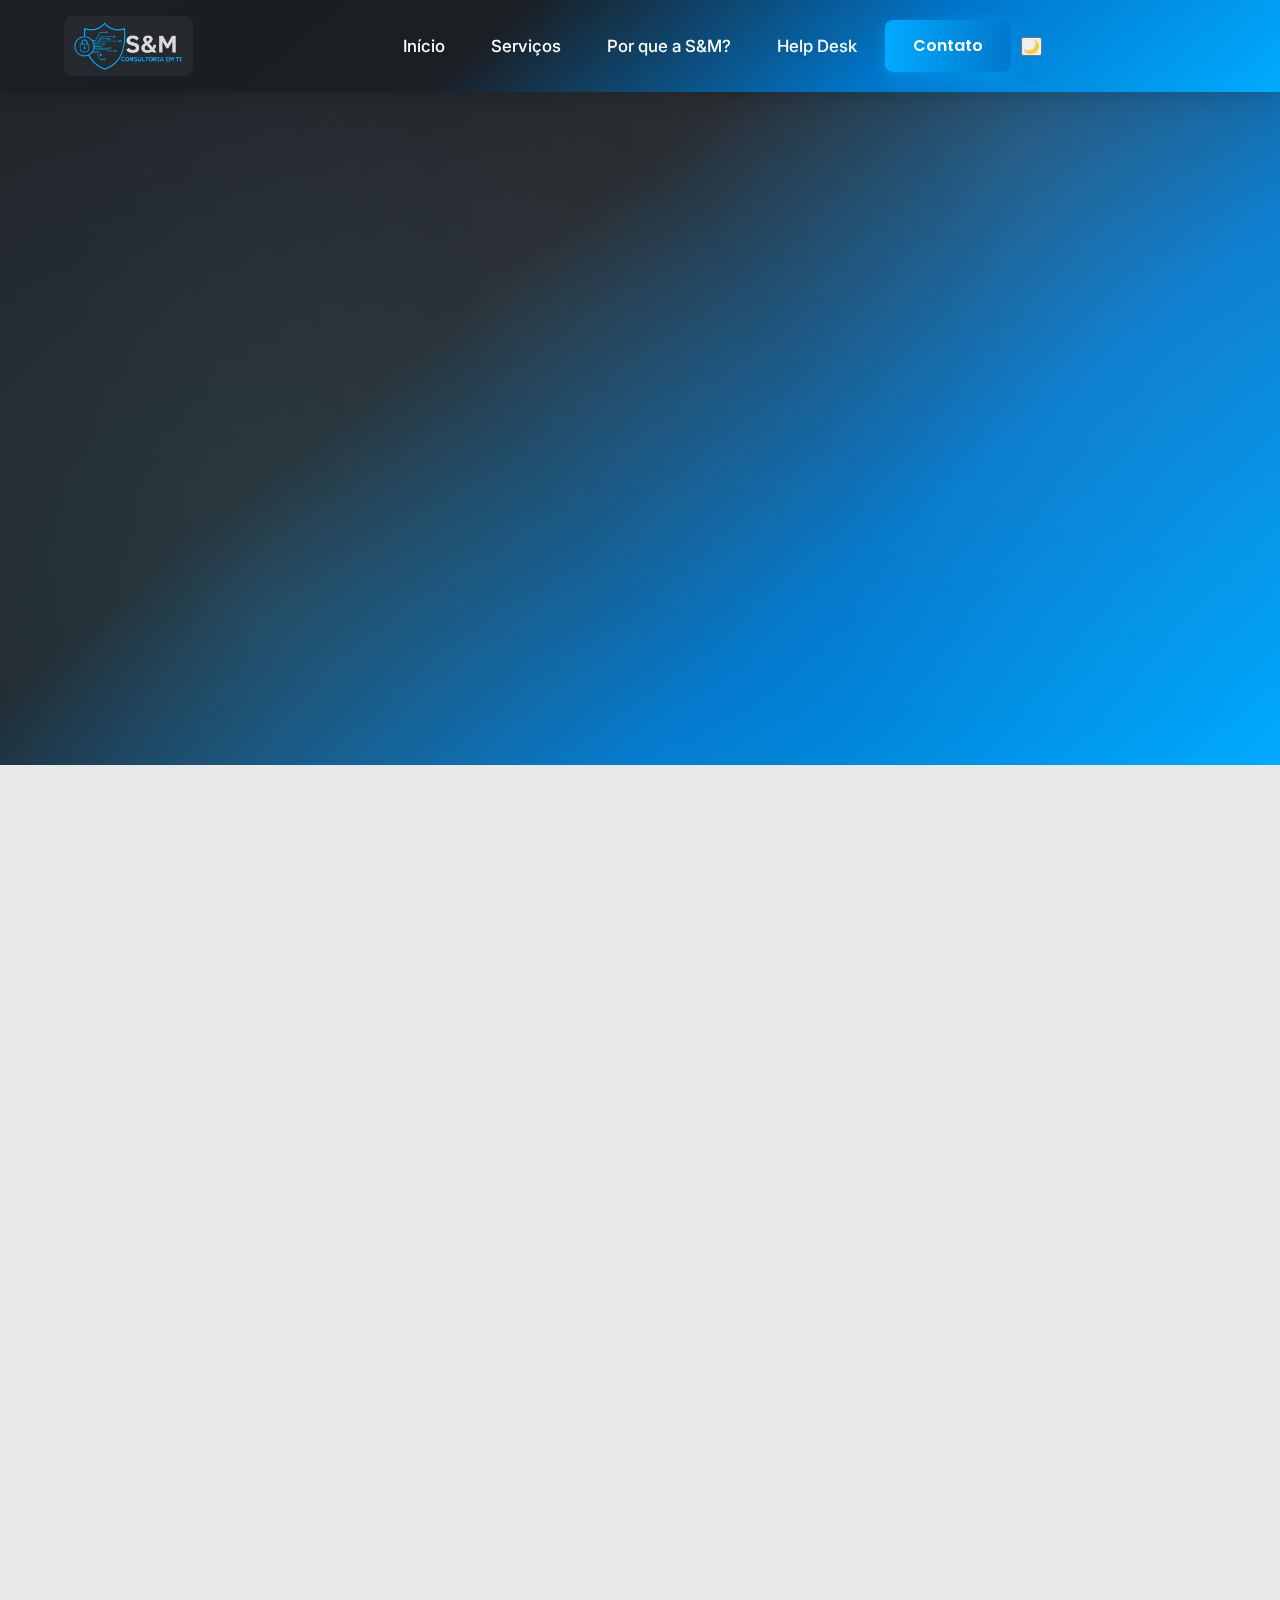
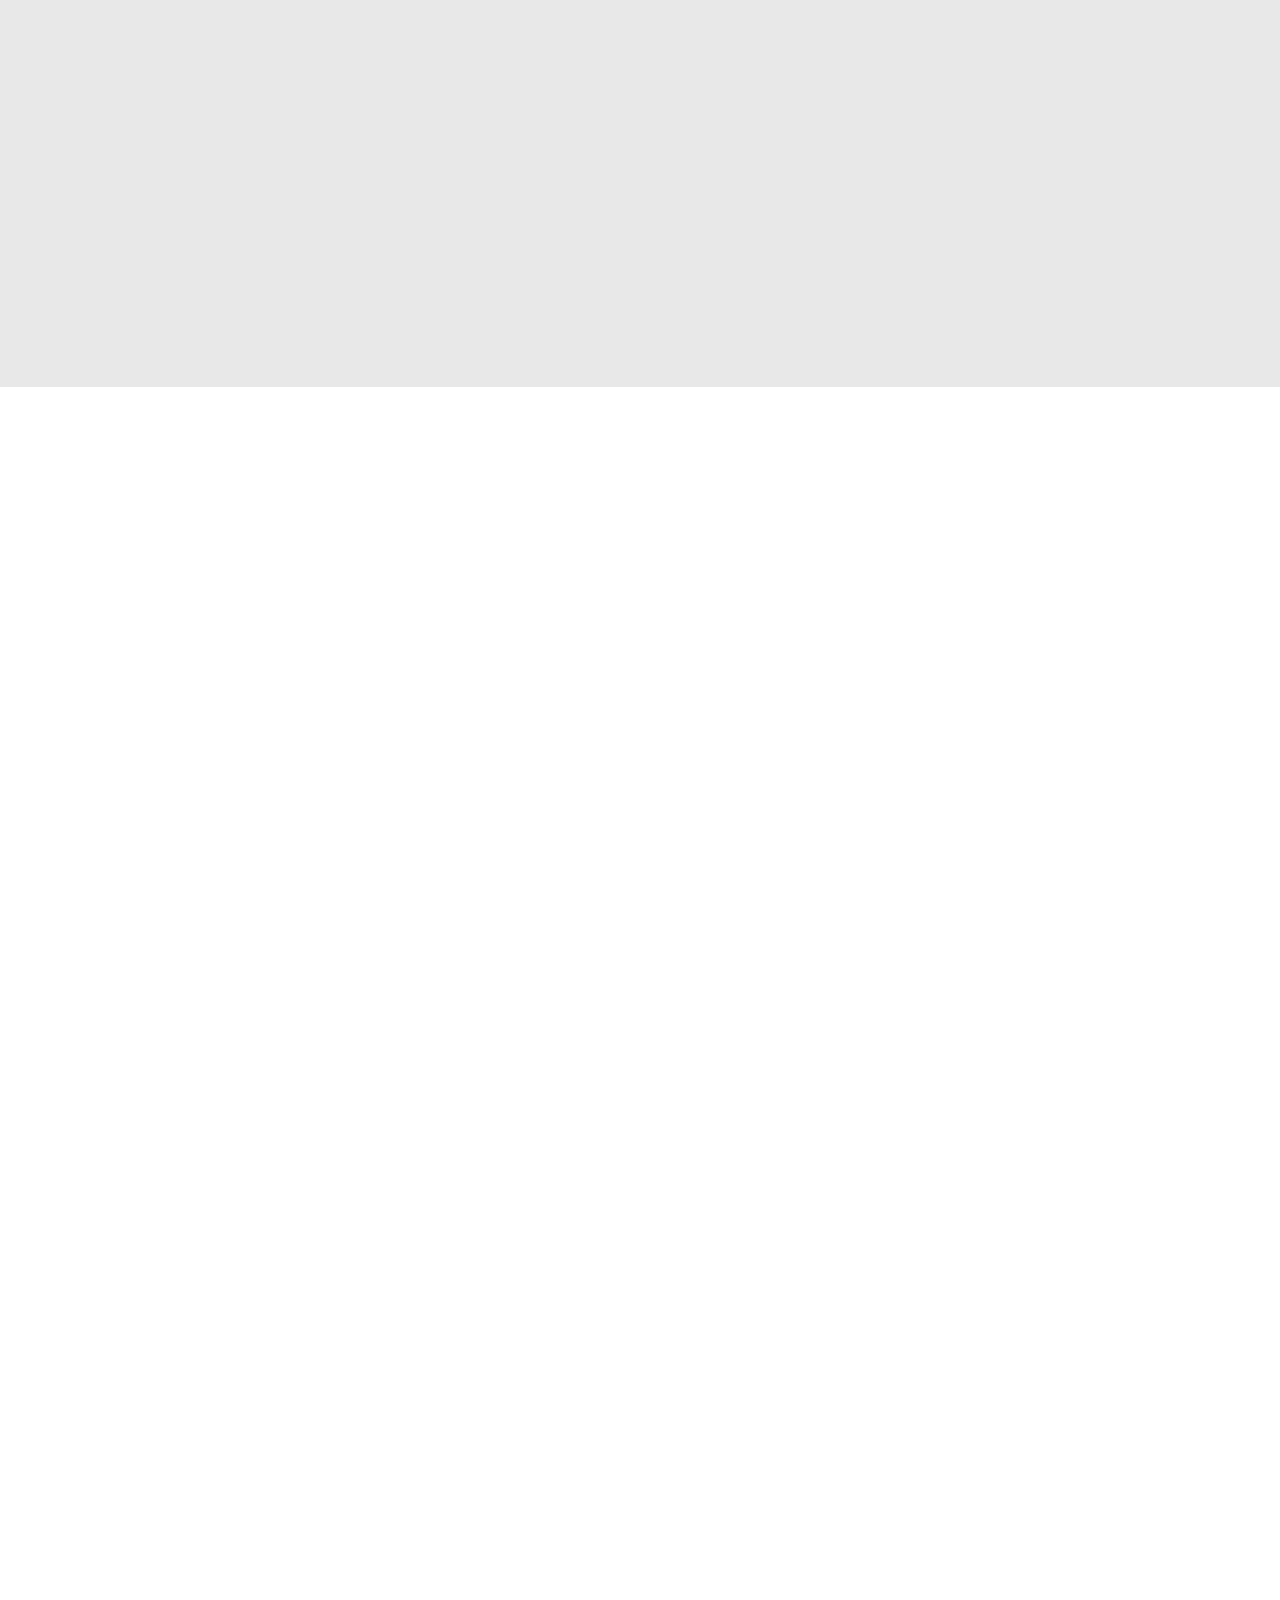
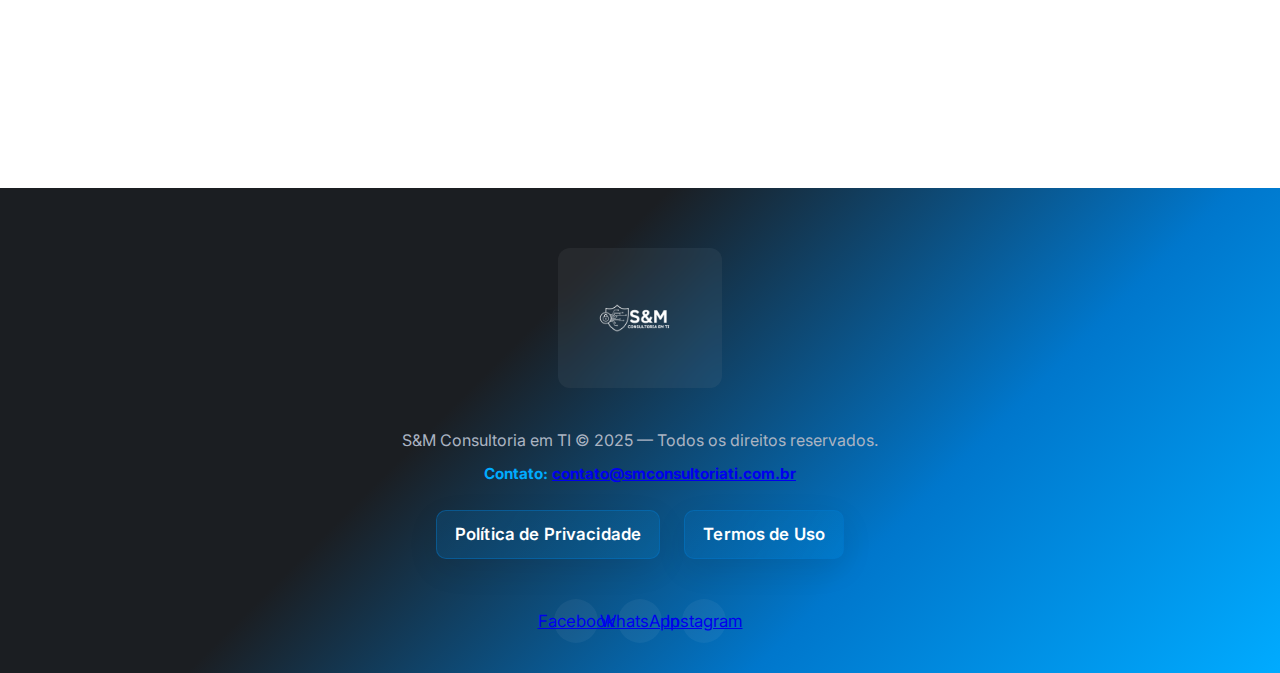
<file: index.html>
<!DOCTYPE html>
<html lang="pt-BR">
<head>
    <meta charset="UTF-8" />
    <meta name="viewport" content="width=device-width, initial-scale=1.0" />
    <title>S&M Consultoria em TI</title>

    <!-- SEO meta tags -->
    <meta name="description" content="S&M Consultoria em TI: infraestrutura, suporte técnico, segurança, redes, servidores, VPN, firewall e monitoramento corporativo." />
    <meta property="og:title" content="S&M Consultoria em TI" />
    <meta property="og:description" content="Soluções profissionais em tecnologia para empresas: redes, servidores, segurança, VPN e muito mais." />
    <meta property="og:type" content="website" />
    <meta property="og:image" content="img/logo.png" />
    <meta property="og:url" content="https://www.smconsultoriati.com.br" />

    <link rel="icon" type="image/png" href="img/favicon.png" />
    <!-- Styles -->
    <link rel="stylesheet" href="style.css" />

    <!-- Google Fonts -->
    <link href="https://fonts.googleapis.com/css2?family=Inter:wght@300;400;600;700&family=Poppins:wght@600;700&display=swap" rel="stylesheet">

    <!-- Scripts -->
    <script defer src="script.js"></script>
</head>

<body>

<!-- ================= HEADER ================= -->
<header class="header">
    <div class="container header-container">
        <a href="#home" class="logo">
            <img src="img/logo.png" alt="S&M Consultoria em TI" class="logo-img" />
        </a>
        <nav class="nav">
            <a href="#home">Início</a>
            <a href="#services">Serviços</a>
            <a href="#why">Por que a S&M?</a>
            <!-- Link direto para o Help Desk para clientes existentes -->
            <a href="https://smconsultoriati.tomticket.com?account=4485952P29092025082411" class="helpdesk-link" title="Acessar Help Desk">Help Desk</a>
            <a href="#contact" class="btn-primary nav-btn">Contato</a>
            <!-- Dark mode toggle -->
            <button id="theme-toggle" aria-label="Alternar tema" class="theme-toggle">🌙</button>
        </nav>
    </div>
</header>

<!-- ================= HERO ================= -->
<section id="home" class="hero">
    <div class="container hero-content" data-animate>
        <div class="hero-text">
            <h1>Transformamos Tecnologia em Resultado</h1>
            <p>Projetamos e mantemos sua infraestrutura de TI de ponta a ponta — redes, servidores e segurança — para que a tecnologia impulsione o crescimento do seu negócio.</p>
            <a href="#contact" class="btn-primary hero-btn">Solicitar Proposta</a>
        </div>
        <div class="hero-support">
            <h2>Já é nosso cliente?</h2>
            <p>Acesse nosso Help&nbsp;Desk para abrir e acompanhar seus chamados.</p>
            <!-- Link diretamente para o serviço de suporte TomTicket -->
            <a href="https://smconsultoriati.tomticket.com?account=4485952P29092025082411" class="btn-secondary hero-support-btn" title="Acessar Help&nbsp;Desk">Acessar Help&nbsp;Desk</a>
        </div>
    </div>
</section>

<!-- ================= SERVICES ================= -->
<section id="services" class="section">
    <div class="container">
        <h2 class="section-title" data-animate>Serviços</h2>
        <div class="grid-services">
            <div class="service-card" data-animate>
                <div class="icon">
                    <!-- Infrastructure SVG Icon -->
                    <svg viewBox="0 0 24 24" width="36" height="36" fill="none" stroke="currentColor" stroke-width="2" stroke-linecap="round" stroke-linejoin="round"><path d="M3 3h18v6H3z"/><path d="M3 15h18v6H3z"/><path d="M3 3v18"/><path d="M21 3v18"/><path d="M7.5 9v6"/><path d="M16.5 9v6"/></svg>
                </div>
                <h3>Infraestrutura</h3>
                <p>Projetamos e implantamos redes cabeadas e <strong>Wi‑Fi estruturado</strong>, com servidores físicos e virtuais, VPNs corporativas e zero trust. Criamos uma base sólida para a transformação digital da sua empresa.</p>
            </div>
            <div class="service-card" data-animate>
                <div class="icon">
                    <!-- Support SVG Icon -->
                    <svg viewBox="0 0 24 24" width="36" height="36" fill="none" stroke="currentColor" stroke-width="2" stroke-linecap="round" stroke-linejoin="round"><path d="M9 9v3c0 1.103.897 2 2 2h2c1.103 0 2-.897 2-2V9"/><path d="M4 4h16v16H4z"/><path d="M9 4v5"/><path d="M15 4v5"/></svg>
                </div>
                <h3>Suporte Técnico</h3>
                <p>Atendimento remoto e presencial com SLA, help desk integrado e automação de tarefas para resolver problemas rapidamente e garantir a continuidade do seu negócio.</p>
            </div>
            <div class="service-card" data-animate>
                <div class="icon">
                    <!-- Security SVG Icon -->
                    <svg viewBox="0 0 24 24" width="36" height="36" fill="none" stroke="currentColor" stroke-width="2" stroke-linecap="round" stroke-linejoin="round"><path d="M12 2l7 4v6c0 5-3.5 9.74-7 10-3.5-.26-7-5-7-10V6l7-4z"/><circle cx="12" cy="12" r="3"/></svg>
                </div>
                <h3>Segurança</h3>
                <p>Proteção 360° com políticas de segurança personalizadas: firewalls de última geração, antivírus corporativo, controle de acessos, autenticação multifator e consultoria em cibersegurança alinhada às melhores práticas do mercado.</p>
            </div>
            <div class="service-card" data-animate>
                <div class="icon">
                    <!-- Networks SVG Icon -->
                    <svg viewBox="0 0 24 24" width="36" height="36" fill="none" stroke="currentColor" stroke-width="2" stroke-linecap="round" stroke-linejoin="round"><circle cx="12" cy="12" r="3"/><path d="M12 2v2"/><path d="M12 20v2"/><path d="M4.93 4.93l1.41 1.41"/><path d="M17.66 17.66l1.41 1.41"/><path d="M2 12h2"/><path d="M20 12h2"/><path d="M4.93 19.07l1.41-1.41"/><path d="M17.66 6.34l1.41-1.41"/></svg>
                </div>
                <h3>Redes e Conectividade</h3>
                <p>Desenvolvemos e cuidamos de redes corporativas de alta performance — cabeadas e <strong>Wi‑Fi estruturado</strong> — com segmentação de VLANs, balanceamento de links, redundância e tuning para suportar aplicações críticas sem interrupções.</p>
            </div>
            <div class="service-card" data-animate>
                <div class="icon">
                    <!-- VPN/Firewall SVG Icon -->
                    <svg viewBox="0 0 24 24" width="36" height="36" fill="none" stroke="currentColor" stroke-width="2" stroke-linecap="round" stroke-linejoin="round"><rect x="3" y="11" width="7" height="7"/><rect x="14" y="3" width="7" height="7"/><path d="M3 11l4.5-4.5M3 18l4.5-4.5M14 3l4.5 4.5M14 10l4.5 4.5"/></svg>
                </div>
                <h3>VPN & Firewall</h3>
                <p>Túneis criptografados site‑to‑site, políticas de segurança avançadas e filtragem de conteúdo com <strong>Firewalls NGFW</strong> (Next Generation Firewall) e soluções tradicionais como UCG. Conte com nossa experiência para dimensionar e gerenciar dispositivos UTM, roteadores de borda e firewalls de próxima geração.</p>
            </div>
            <div class="service-card" data-animate>
                <div class="icon">
                    <!-- Monitoring SVG Icon -->
                    <svg viewBox="0 0 24 24" width="36" height="36" fill="none" stroke="currentColor" stroke-width="2" stroke-linecap="round" stroke-linejoin="round"><path d="M4 19h16v2H4z"/><rect x="7" y="9" width="3" height="10"/><rect x="12" y="5" width="3" height="14"/><rect x="17" y="12" width="3" height="7"/></svg>
                </div>
                <h3>Monitoramento</h3>
                <p>Ferramentas de monitoramento 24/7, alertas antecipados, automação de manutenção e relatórios gerenciais.</p>
            </div>
        </div>
    </div>
</section>

<!-- ================= WHY CHOOSE S&M ================= -->
<section id="why" class="section light">
    <div class="container">
        <h2 class="section-title" data-animate>Por que escolher a S&M?</h2>
        <div class="grid-why">
            <div class="why-item" data-animate>
                <div class="why-icon">✔</div>
                <p>Consultoria especializada e atendimento próximo</p>
            </div>
            <div class="why-item" data-animate>
                <div class="why-icon">✔</div>
                <p>Agilidade e eficiência na solução de problemas</p>
            </div>
            <div class="why-item" data-animate>
                <div class="why-icon">✔</div>
                <p>Dominamos redes corporativas, <strong>Wi‑Fi estruturado</strong>, NGFW e UTM</p>
            </div>
            <div class="why-item" data-animate>
                <div class="why-icon">✔</div>
                <p>Projetos sob medida para seu setor e porte</p>
            </div>
            <div class="why-item" data-animate>
                <div class="why-icon">✔</div>
                <p>Transparência total e comunicação clara</p>
            </div>
            <div class="why-item" data-animate>
                <div class="why-icon">✔</div>
                <p>Tecnologia que gera resultados e valor para o negócio</p>
            </div>
        </div>
    </div>
</section>


    <!-- ================= CLIENTS (removido) ================= -->


<!-- ================= CONTACT ================= -->
<section id="contact" class="section light">
    <div class="container">
        <h2 class="section-title" data-animate>Entre em Contato</h2>
        <!-- Formulário de contato para interessados -->
        <div class="contact-box" data-animate>
            <p>Interessado em nossos serviços? Envie sua mensagem diretamente para nosso time comercial:</p>
            <iframe src="https://smconsultoriati.tomticket.com/formulario?id=EP70093&account=4485952P29092025091139" style="width: 100%; height: 500px; border-width: 0px; overflow: auto;"></iframe>
            <a href="https://wa.me/+556236028559?text=Ol%C3%A1%2C" class="btn-whatsapp" title="Conversar via WhatsApp">Falar no WhatsApp</a>
        </div>
        <!-- Área para clientes existentes está no herói -->
    </div>
</section>

<!-- ================= FOOTER ================= -->
    <footer class="footer">
        <div class="container footer-container">
            <div class="footer-logo-container">
                <img src="img/logo-alt.png" class="footer-logo" alt="S&M Logo" />
            </div>
            <div class="footer-info">
                <p>S&M Consultoria em TI © 2025 — Todos os direitos reservados.</p>
                <!-- E-mail institucional -->
                <p class="footer-email">Contato: <a href="mailto:contato@smconsultoriati.com.br">contato@smconsultoriati.com.br</a></p>
            </div>
            <div class="footer-links">
                <a href="privacidade.html">Política de Privacidade</a>
                <a href="termos.html">Termos de Uso</a>
            </div>
            <div class="footer-social-links">
                <a href="https://www.facebook.com/smconsultoriati" title="Facebook" target="_blank" rel="noopener">Facebook</a>
                <a href="https://wa.me/+556236028559?text=Ol%C3%A1%2C" title="WhatsApp" target="_blank" rel="noopener">WhatsApp</a>
                <a href="https://www.instagram.com/smconsultoriati" title="Instagram" target="_blank" rel="noopener">Instagram</a>
            </div>
        </div>
    </footer>
</body>
</html>
</file>
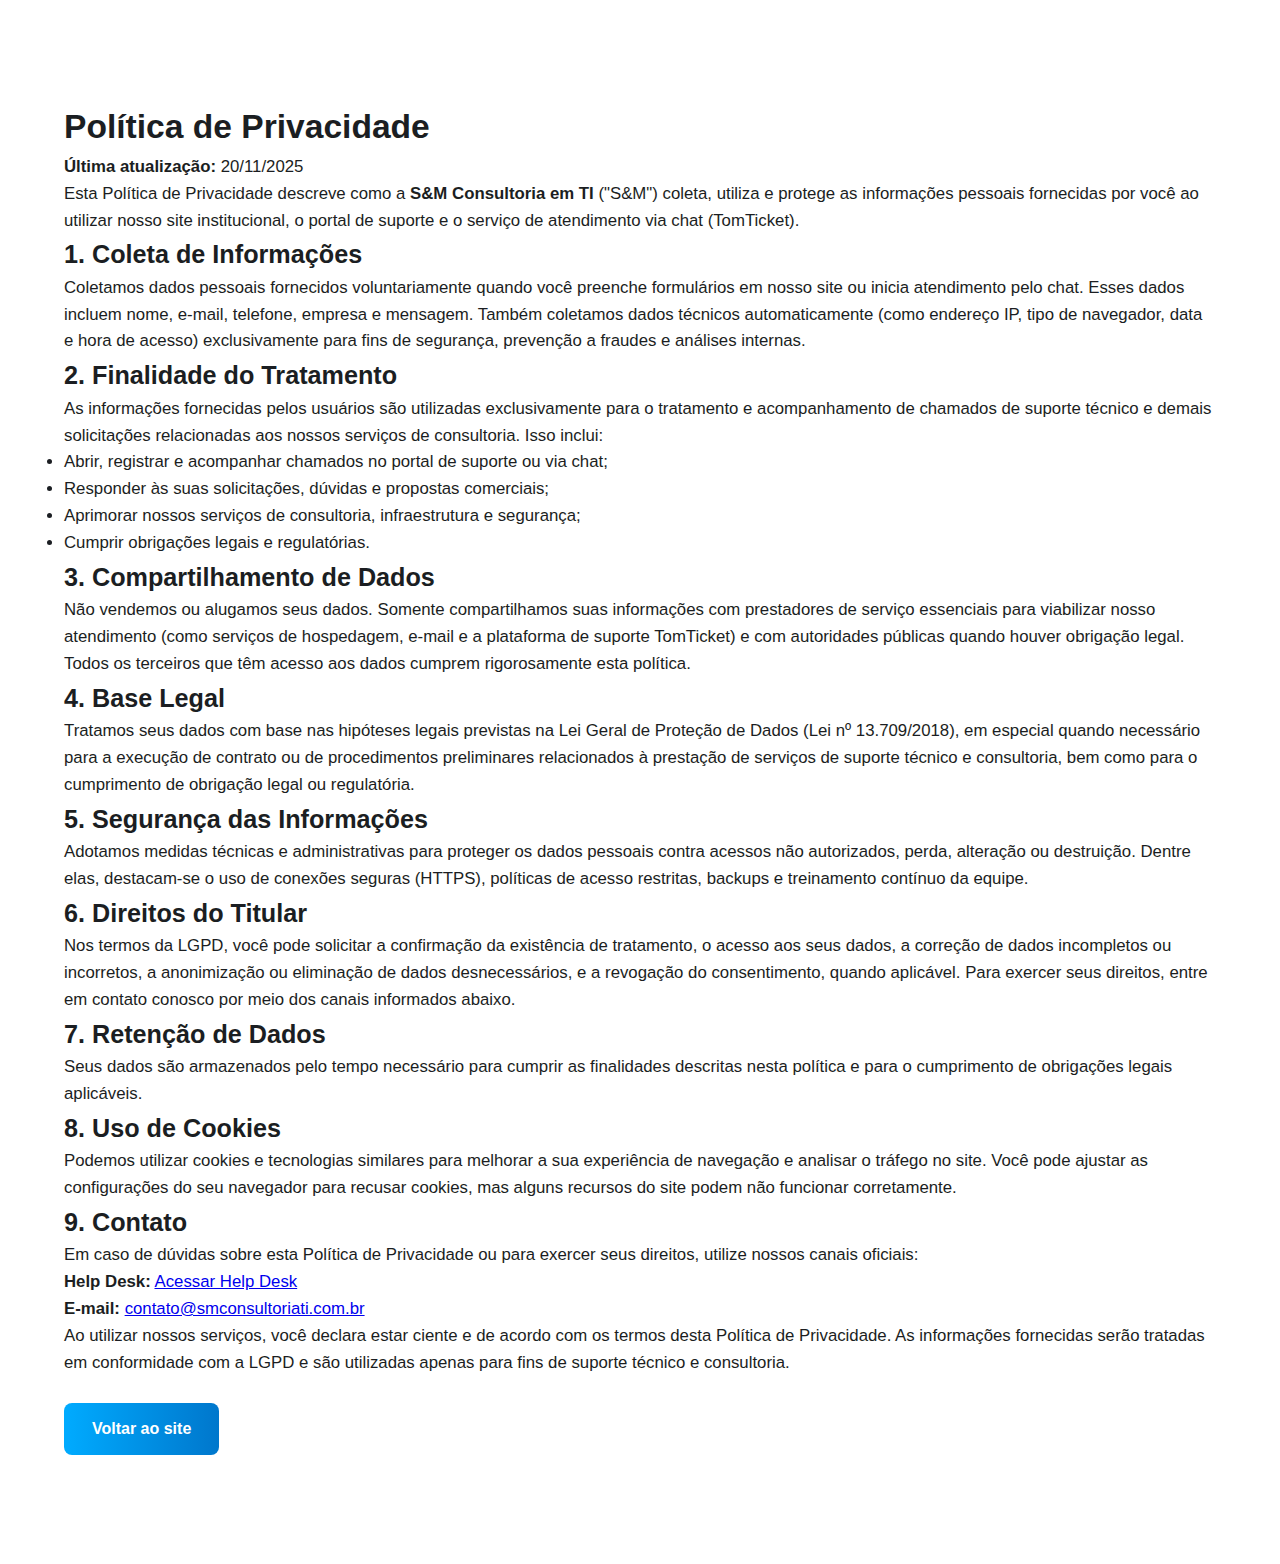
<file: privacidade.html>
<!DOCTYPE html>
<html lang="pt-BR">
<head>
    <meta charset="UTF-8">
    <meta name="viewport" content="width=device-width, initial-scale=1.0">
    <title>Política de Privacidade - S&amp;M Consultoria em TI</title>
    <link rel="stylesheet" href="style.css">
</head>
<body>
<section class="section light">
    <div class="container">
        <h1>Política de Privacidade</h1>
        <p><strong>Última atualização:</strong> 20/11/2025</p>
        <p>Esta Política de Privacidade descreve como a <strong>S&amp;M Consultoria em TI</strong> ("S&amp;M") coleta, utiliza e protege as informações pessoais fornecidas por você ao utilizar nosso site institucional, o portal de suporte e o serviço de atendimento via chat (TomTicket).</p>

        <h2>1.&nbsp;Coleta de Informações</h2>
        <p>Coletamos dados pessoais fornecidos voluntariamente quando você preenche formulários em nosso site ou inicia atendimento pelo chat. Esses dados incluem nome, e‑mail, telefone, empresa e mensagem. Também coletamos dados técnicos automaticamente (como endereço IP, tipo de navegador, data e hora de acesso) exclusivamente para fins de segurança, prevenção a fraudes e análises internas.</p>

        <h2>2.&nbsp;Finalidade do Tratamento</h2>
        <p>As informações fornecidas pelos usuários são utilizadas exclusivamente para o tratamento e acompanhamento de chamados de suporte técnico e demais solicitações relacionadas aos nossos serviços de consultoria. Isso inclui:</p>
        <ul>
            <li>Abrir, registrar e acompanhar chamados no portal de suporte ou via chat;</li>
            <li>Responder às suas solicitações, dúvidas e propostas comerciais;</li>
            <li>Aprimorar nossos serviços de consultoria, infraestrutura e segurança;</li>
            <li>Cumprir obrigações legais e regulatórias.</li>
        </ul>

        <h2>3.&nbsp;Compartilhamento de Dados</h2>
        <p>Não vendemos ou alugamos seus dados. Somente compartilhamos suas informações com prestadores de serviço essenciais para viabilizar nosso atendimento (como serviços de hospedagem, e‑mail e a plataforma de suporte TomTicket) e com autoridades públicas quando houver obrigação legal. Todos os terceiros que têm acesso aos dados cumprem rigorosamente esta política.</p>

        <h2>4.&nbsp;Base Legal</h2>
        <p>Tratamos seus dados com base nas hipóteses legais previstas na Lei Geral de Proteção de Dados (Lei nº 13.709/2018), em especial quando necessário para a execução de contrato ou de procedimentos preliminares relacionados à prestação de serviços de suporte técnico e consultoria, bem como para o cumprimento de obrigação legal ou regulatória.</p>

        <h2>5.&nbsp;Segurança das Informações</h2>
        <p>Adotamos medidas técnicas e administrativas para proteger os dados pessoais contra acessos não autorizados, perda, alteração ou destruição. Dentre elas, destacam‑se o uso de conexões seguras (HTTPS), políticas de acesso restritas, backups e treinamento contínuo da equipe.</p>

        <h2>6.&nbsp;Direitos do Titular</h2>
        <p>Nos termos da LGPD, você pode solicitar a confirmação da existência de tratamento, o acesso aos seus dados, a correção de dados incompletos ou incorretos, a anonimização ou eliminação de dados desnecessários, e a revogação do consentimento, quando aplicável. Para exercer seus direitos, entre em contato conosco por meio dos canais informados abaixo.</p>

        <h2>7.&nbsp;Retenção de Dados</h2>
        <p>Seus dados são armazenados pelo tempo necessário para cumprir as finalidades descritas nesta política e para o cumprimento de obrigações legais aplicáveis.</p>

        <h2>8.&nbsp;Uso de Cookies</h2>
        <p>Podemos utilizar cookies e tecnologias similares para melhorar a sua experiência de navegação e analisar o tráfego no site. Você pode ajustar as configurações do seu navegador para recusar cookies, mas alguns recursos do site podem não funcionar corretamente.</p>

        <h2>9.&nbsp;Contato</h2>
        <p>Em caso de dúvidas sobre esta Política de Privacidade ou para exercer seus direitos, utilize nossos canais oficiais:</p>
        <p><strong>Help&nbsp;Desk:</strong> <a href="https://smconsultoriati.tomticket.com?account=4485952P29092025082411">Acessar Help&nbsp;Desk</a></p>
        <p><strong>E‑mail:</strong> <a href="mailto:contato@smconsultoriati.com.br">contato@smconsultoriati.com.br</a></p>
        <p>Ao utilizar nossos serviços, você declara estar ciente e de acordo com os termos desta Política de Privacidade. As informações fornecidas serão tratadas em conformidade com a LGPD e são utilizadas apenas para fins de suporte técnico e consultoria.</p>

        <br />
        <a href="index.html" class="btn-primary">Voltar ao site</a>
    </div>
</section>
</body>
</html>
</file>
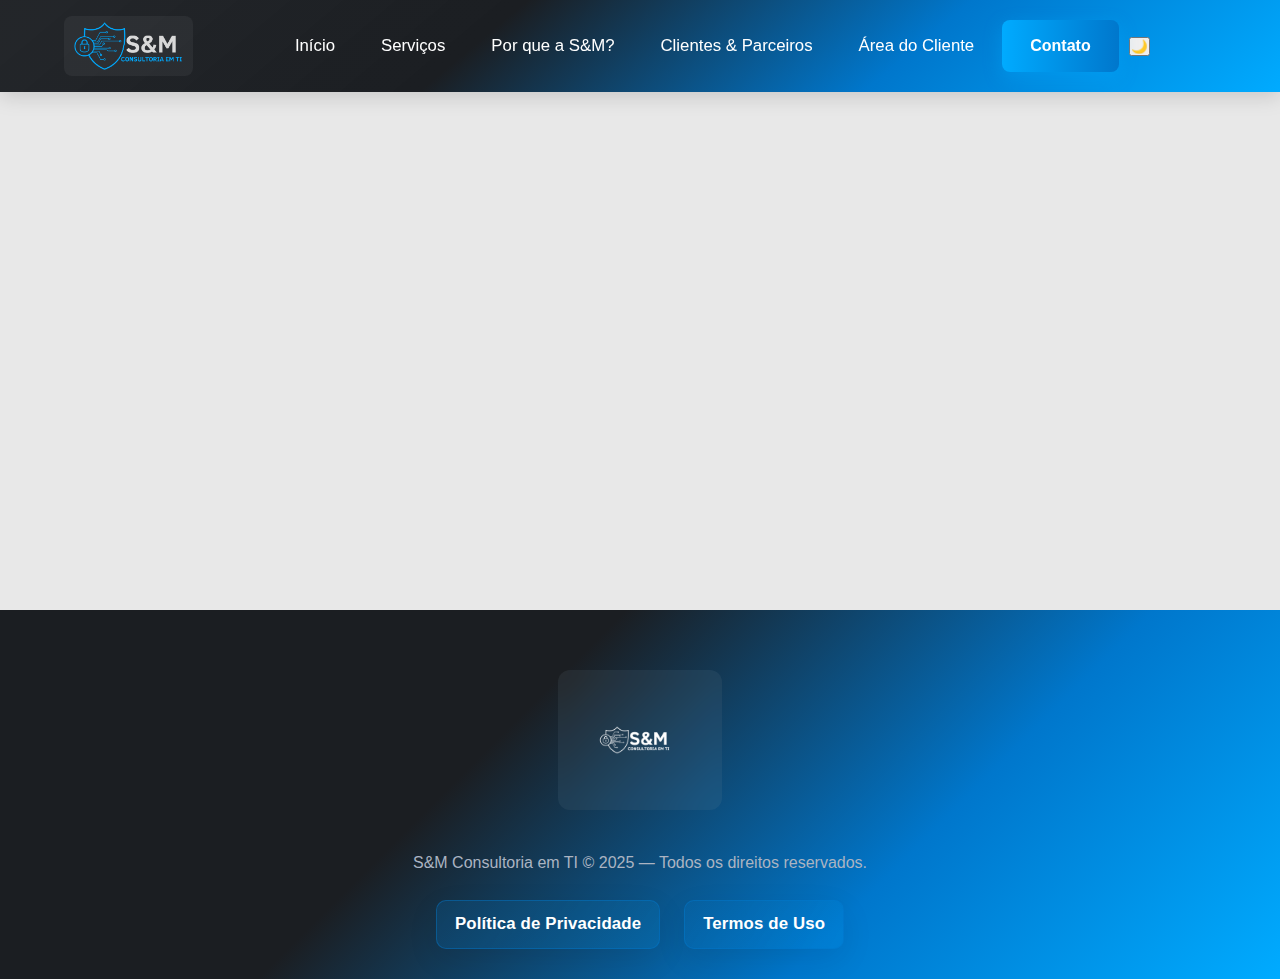
<file: suporte.html>
<!DOCTYPE html>
<html lang="pt-BR">
<head>
    <meta charset="UTF-8" />
    <meta name="viewport" content="width=device-width, initial-scale=1.0" />
    <title>Área do Cliente – S&M Consultoria em TI</title>
    <link rel="icon" type="image/png" href="img/favicon.png" />
    <link rel="stylesheet" href="style.css" />
</head>
<body>
    <!-- HEADER -->
    <header class="header">
        <div class="container header-container">
            <a href="index.html" class="logo">
                <img src="img/logo.png" alt="S&M Consultoria em TI" class="logo-img" />
            </a>
            <nav class="nav">
                <a href="index.html#home">Início</a>
                <a href="index.html#services">Serviços</a>
                <a href="index.html#why">Por que a S&M?</a>
                <a href="index.html#clients">Clientes &amp; Parceiros</a>
                <a href="suporte.html" class="active">Área do Cliente</a>
                <a href="index.html#contact" class="btn-primary nav-btn">Contato</a>
                <button id="theme-toggle" aria-label="Alternar tema" class="theme-toggle">🌙</button>
            </nav>
        </div>
    </header>

    <!-- MAIN CONTENT -->
    <main class="section" style="padding-top: 120px;">
        <div class="container">
            <h1 class="section-title" data-animate>Área do Cliente</h1>
            <p data-animate>Se você já é nosso cliente, utilize os canais abaixo para abrir e acompanhar seus chamados de suporte. Nossa equipe está à disposição para garantir a segurança, a performance e a continuidade do seu negócio.</p>
            <div class="contact-box" data-animate>
                <p><strong>Portal de Suporte:</strong> <a href="https://suporte.smconsultoriati.com.br" target="_blank">suporte.smconsultoriati.com.br</a></p>
                <p><strong>Aplicativo:</strong> Meu Suporte — empresa <em>smconsultoriati</em></p>
                <p><strong>Telefone / WhatsApp:</strong> (62) 3602‑8559</p>
                <p><strong>Chat direto:</strong> <a href="https://suporte.smconsultoriati.com.br/chat/geral?id=EP70093" target="_blank">clique aqui para iniciar atendimento</a></p>
                <p><strong>E‑mail:</strong> <a href="mailto:suporte@smconsultoriati.com.br">suporte@smconsultoriati.com.br</a></p>
                <p><strong>Horário de atendimento:</strong> 08h–12h | 13h30–18h</p>
            </div>
            <p style="margin-top: 30px;" data-animate>Todos os dados fornecidos em nossos canais de suporte são utilizados exclusivamente para o tratamento e o acompanhamento de chamados técnicos, em conformidade com a Lei Geral de Proteção de Dados (LGPD). Para mais detalhes, consulte nossa <a href="privacidade.html">Política de Privacidade</a> e nossos <a href="termos.html">Termos de Uso</a>.</p>
        </div>
    </main>

    <!-- FOOTER -->
    <footer class="footer">
        <div class="container footer-container">
            <div class="footer-logo-container">
                <img src="img/logo-alt.png" class="footer-logo" alt="S&M Logo" />
            </div>
            <div class="footer-info">
                <p>S&M Consultoria em TI © 2025 — Todos os direitos reservados.</p>
            </div>
            <div class="footer-links">
                <a href="privacidade.html">Política de Privacidade</a>
                <a href="termos.html">Termos de Uso</a>
            </div>
        </div>
    </footer>

    <!-- Script TomTicket para esta página -->
    <script src="https://smconsultoriati.tomticket.com/chat/balaogeral/EP70093"></script>
    <script src="script.js" defer></script>
</body>
</html>
</file>
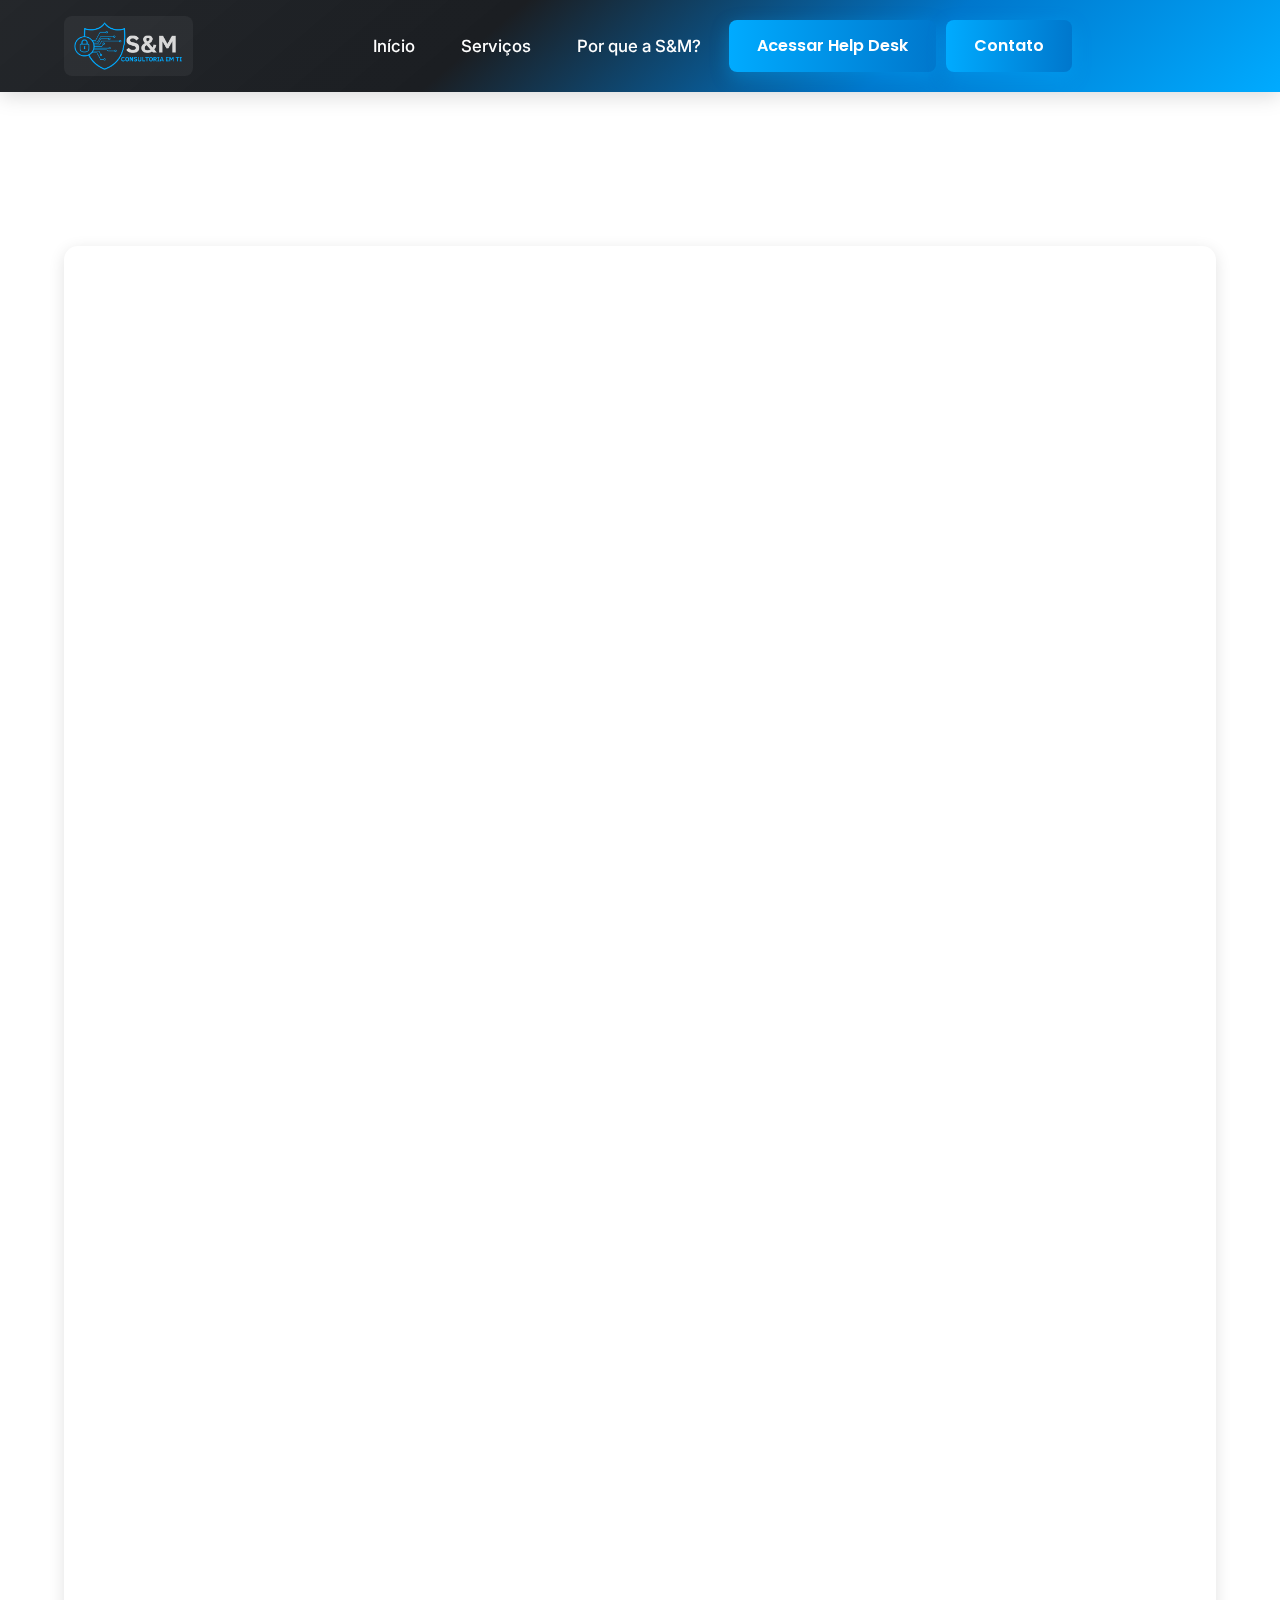
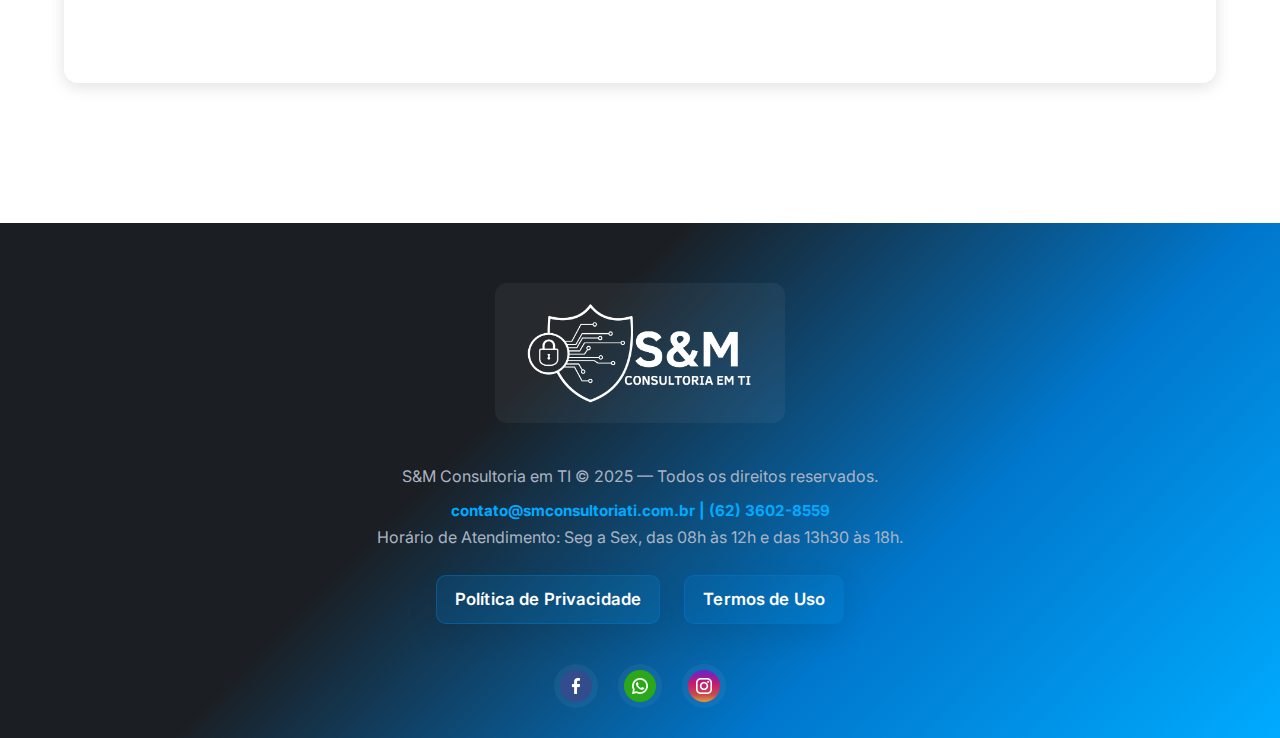
<file: termos.html>
<!DOCTYPE html>
<html lang="pt-BR">
<head>
    <meta charset="UTF-8" />
    <meta name="viewport" content="width=device-width, initial-scale=1.0" />
    <title>Termos de Uso - S&amp;M Consultoria em TI</title>
    <!-- Folha de estilos principal -->
    <link rel="stylesheet" href="style.css" />
    <!-- Ícone do site -->
    <link rel="icon" type="image/png" href="img/favicon.png" />
    <!-- Google Fonts -->
    <link href="https://fonts.googleapis.com/css2?family=Inter:wght@300;400;600;700&family=Poppins:wght@600;700&display=swap" rel="stylesheet">
    <!-- Script de animações -->
    <script defer src="script.js"></script>
</head>
<body class="legal-page">
    <!-- Cabeçalho replicado do site principal -->
    <header class="header">
        <div class="container header-container">
            <a href="#home" class="logo">
                <img src="img/logo.png" alt="S&amp;M Consultoria em TI" class="logo-img" />
            </a>
            <nav class="nav">
                <a href="#home">Início</a>
                <a href="#services">Serviços</a>
                <a href="#why">Por que a S&amp;M?</a>
                <a href="https://suporte.smconsultoriati.com.br/" class="btn-primary nav-btn" title="Acessar Help Desk">Acessar Help Desk</a>
                <a href="#contact" class="btn-primary nav-btn">Contato</a>
            </nav>
        </div>
    </header>
    
    <!-- Conteúdo principal -->
    <section class="section light">
        <div class="container">
            <div data-animate>
                <h1>Termos de Uso</h1>
                <p><strong>Última atualização:</strong> 20/11/2025</p>
                <p>Os presentes Termos de Uso disciplinam a utilização do site <strong>smconsultoriati.com.br</strong> e do nosso serviço de suporte. Ao acessar ou utilizar nosso site e serviços, você concorda com estes termos e se responsabiliza pelo uso correto das informações e recursos disponibilizados.</p>

                <h2>1.&nbsp;Objetivo</h2>
                <p>O site da S&amp;M Consultoria em TI tem por finalidade apresentar informações institucionais, descrever nossos serviços e oferecer canais de contato e suporte para empresas que necessitam de consultoria em tecnologia da informação.</p>

                <h2>2.&nbsp;Uso Permitido</h2>
                <p>O conteúdo deste site, incluindo textos, imagens, logos e materiais técnicos, é destinado exclusivamente a fins informativos e institucionais. É proibida a reprodução, distribuição ou modificação sem autorização prévia e escrita da S&amp;M. O uso do nosso serviço de suporte se restringe à abertura e ao acompanhamento de chamados técnicos e dúvidas relacionadas aos nossos serviços.</p>

                <h2>3.&nbsp;Responsabilidades</h2>
                <p>A S&amp;M emprega seus melhores esforços para garantir que as informações do site sejam precisas e atualizadas, mas não garante a ausência de erros ou interrupções. Não nos responsabilizamos por danos ou prejuízos decorrentes do uso indevido das informações aqui contidas ou por indisponibilidades temporárias do site ou do portal de suporte.</p>

                <h2>4.&nbsp;Links Externos</h2>
                <p>Este site pode conter links para sites de terceiros, inclusive para o portal de suporte TomTicket. Não nos responsabilizamos pelo conteúdo, políticas de privacidade ou práticas desses sites. Recomendamos a leitura atenta das políticas de cada serviço ao acessá‑los.</p>

                <h2>5.&nbsp;Propriedade Intelectual</h2>
                <p>Todos os elementos deste site (marcas, logotipos, textos, design, layout) pertencem à S&amp;M Consultoria em TI ou são utilizados sob licença e estão protegidos pela legislação de direitos autorais e de propriedade intelectual.</p>

                <h2>6.&nbsp;Privacidade e Proteção de Dados</h2>
                <p>O uso deste site implica a leitura e a concordância com nossa Política de Privacidade, disponível no link correspondente. Tratamos seus dados pessoais de acordo com a LGPD e utilizamos a plataforma TomTicket para a gestão e o acompanhamento de chamados de suporte técnico. Os dados fornecidos são utilizados exclusivamente para fins de atendimento e consultoria.</p>

                <h2>7.&nbsp;Alterações dos Termos</h2>
                <p>A S&amp;M poderá atualizar estes Termos de Uso periodicamente. A data da última atualização será sempre informada no início do documento. Recomendamos a consulta regular deste texto para verificar eventuais mudanças.</p>

                <h2>8.&nbsp;Contato</h2>
                <p>Para esclarecer quaisquer dúvidas sobre estes Termos de Uso, utilize nossos canais oficiais:</p>
                <p><strong>Help&nbsp;Desk:</strong> <a href="https://suporte.smconsultoriati.com.br/">Acessar Help&nbsp;Desk</a></p>
                <p><strong>E‑mail:</strong> <a href="mailto:contato@smconsultoriati.com.br">contato@smconsultoriati.com.br</a></p>
                <p><strong>Telefone:</strong> (62) 3602-8559</p>

                <br />
                <a href="index.html" class="btn-primary">Voltar ao site principal</a>
            </div>
        </div>
    </section>
    
    <!-- Rodapé replicado do site principal -->
    <footer class="footer">
        <div class="container footer-container">
            <div class="footer-logo-container">
                <img src="img/logo-footer.png" class="footer-logo" alt="Logo S&amp;M Consultoria em TI" />
            </div>
            <div class="footer-info">
                <p>S&amp;M Consultoria em TI © 2025 — Todos os direitos reservados.</p>
                <p class="footer-email">contato@smconsultoriati.com.br | (62) 3602-8559</p>
                <p class="footer-hours">Horário de Atendimento: Seg a Sex, das 08h às 12h e das 13h30 às 18h.</p>
            </div>
            <div class="footer-links">
                <a href="privacidade.html">Política de Privacidade</a>
                <a href="termos.html">Termos de Uso</a>
            </div>
            <div class="footer-social-links">
                <a href="https://www.facebook.com/smconsultoriati" title="Facebook" target="_blank" rel="noopener">
                    <img src="img/facebook.png" alt="Facebook" style="width:32px; height:32px;" />
                </a>
                <a href="https://wa.me/+556236028559?text=Ol%C3%A1%2C" title="WhatsApp" target="_blank" rel="noopener">
                    <img src="img/whatsapp.png" alt="WhatsApp" style="width:32px; height:32px;" />
                </a>
                <a href="https://www.instagram.com/smconsultoriati" title="Instagram" target="_blank" rel="noopener">
                    <img src="img/instagram.png" alt="Instagram" style="width:32px; height:32px;" />
                </a>
            </div>
        </div>
    </footer>
    
    <!-- Script para atendimento online (TomTicket) -->
    <script type="text/javascript">
    //<![CDATA[
    var ttChatLoaderS = document.createElement('script');
    document.tomticketChatLoaderScriptVersion = 2;
    ttChatLoaderS.src = 'https://smconsultoriati.tomticket.com/scripts-chat/chat.min.js'
        + '?id=EP70093'
        + '&account=4485952P29092025082411'
        + '&autoOpen=0'
        + '&hideWhenOffline=0'
        + '&d=smconsultoriati'
        + '&ts=' + new Date().getTime()
        + '&ref=' + encodeURIComponent(document.URL);
    document.body.appendChild(ttChatLoaderS);
    //]]>
    </script>
</body>
</html>
</file>
<file: style.css>
/* =================== CSS VARIÁVEIS =================== */
:root {
    --primary-color: #00ABFF;
    --primary-dark: #0077CC;
    --primary-light: #00ABFF;
    --secondary-color: #1B1E22;
    --accent-color: #0077CC;
    --bg-color: #E8E8E8;
    --surface-color: #FFFFFF;
    --text-color: #1B1E22;
    --muted-text: #33303E;
    --card-shadow: rgba(0, 0, 0, 0.08);
    --hover-shadow: rgba(0, 0, 0, 0.12);
    --gradient-primary: linear-gradient(90deg, #00ABFF 0%, #0077CC 100%);
    --gradient-hero: linear-gradient(140deg, rgba(27, 30, 34, 0.96) 0%, #1B1E22 38%, #0077CC 70%, #00ABFF 100%);
    --header-height: 96px;
}

/* =================== RESET =================== */
* {
    margin: 0;
    padding: 0;
    box-sizing: border-box;
}

html {
    scroll-behavior: smooth;
}

body {
    font-family: 'Inter', sans-serif;
    background-color: var(--bg-color);
    color: var(--text-color);
    line-height: 1.6;
    font-size: 1.05rem;
}

img {
    max-width: 100%;
    display: block;
}

.container {
    width: 90%;
    max-width: 1200px;
    margin: 0 auto;
}

/* Anchor offset so header fixed doesn't cobrir o título */
#home,
#services,
#why,
#contact {
    scroll-margin-top: calc(var(--header-height, 100px) + 20px);
}


/* =================== HEADER =================== */
.header {
    position: fixed;
    top: 0;
    left: 0;
    width: 100%;
    background: var(--gradient-hero);
    backdrop-filter: blur(10px);
    box-shadow: 0 4px 20px rgba(0, 0, 0, 0.15);
    z-index: 1000;
    transition: all 0.4s cubic-bezier(0.25, 0.46, 0.45, 0.94);
}

.header-container {
    display: flex;
    justify-content: center;
    align-items: center;
    gap: 18px;
    padding: 16px 0;
    transition: padding 0.3s ease;
}

.logo-img {
    height: 48px;
    transition: all 0.3s ease;
}

.logo {
    display: inline-flex;
    align-items: center;
    justify-content: center;
    padding: 6px 10px;
    border-radius: 8px;
    background-color: rgba(255, 255, 255, 0.05);
    transition: all 0.3s ease;
}

.logo:hover {
    background-color: rgba(255, 255, 255, 0.1);
    transform: translateY(-1px);
}

.nav {
    display: flex;
    align-items: center;
    justify-content: center;
    gap: 10px;
    flex: 1;
}

/* CORREÇÃO DO MENU - TEXTO VISÍVEL */
.header .nav a {
    color: #FFFFFF !important;
    text-decoration: none;
    font-weight: 500;
    padding: 10px 18px;
    border-radius: 6px;
    transition: all 0.3s ease;
    margin-left: 0;
}

.header .nav a:not(.nav-btn):hover {
    color: var(--primary-light) !important;
    background: rgba(255, 255, 255, 0.08);
    transform: translateY(-1px);
}

.nav-btn {
    background: var(--gradient-primary) !important;
    color: #FFFFFF !important;
    margin-left: 16px;
    padding: 12px 24px !important;
    font-weight: 600 !important;
    box-shadow: 0 6px 18px rgba(0, 171, 255, 0.35);
    border: 1px solid rgba(255, 255, 255, 0.18) !important;
}

.nav-btn:hover {
    background: var(--primary-color) !important;
    transform: translateY(-2px);
    box-shadow: 0 6px 20px rgba(0, 171, 255, 0.4);
}

/* Header shrink effect */
.header.shrink {
    padding: 0;
    background: linear-gradient(120deg, rgba(27, 30, 34, 0.98) 0%, rgba(12, 47, 74, 0.95) 55%, rgba(0, 171, 255, 0.94) 100%);
    box-shadow: 0 6px 25px rgba(0, 0, 0, 0.2);
}

.header.shrink .header-container {
    padding: 10px 0;
}

.header.shrink .logo-img {
    height: 40px;
}

/* =================== RESPONSIVE HEADER =================== */
@media (max-width: 1024px) {
    .header-container {
        flex-wrap: wrap;
        justify-content: center;
        padding: 14px 0;
    }

    .logo {
        margin-right: 0;
    }

    .nav {
        flex: 0 1 auto;
        width: 100%;
        justify-content: center;
        gap: 10px;
    }

    .nav-btn {
        margin-left: 0;
    }
}

/* =================== HERO =================== */
.hero {
    position: relative;
    padding: calc(var(--header-height, 100px) + 90px) 0 110px;
    min-height: 85vh;
    display: flex;
    align-items: center;
    justify-content: center;
    background: var(--gradient-hero);
    color: #FFFFFF;
    text-align: center;
    overflow: hidden;
}

.hero::before {
    content: "";
    position: absolute;
    top: 0;
    right: 0;
    bottom: 0;
    left: 0;
    background: 
        radial-gradient(circle at 20% 80%, rgba(120, 219, 255, 0.15) 0%, transparent 50%),
        radial-gradient(circle at 80% 20%, rgba(255, 255, 255, 0.1) 0%, transparent 50%),
        radial-gradient(circle at 40% 40%, rgba(255, 255, 255, 0.05) 0%, transparent 50%);
    z-index: 1;
}



.hero-content {
    position: relative;
    z-index: 1;
    display: flex;
    flex-direction: column;
    align-items: center;
    justify-content: center;
    max-width: 900px;
    width: 100%;
}

.hero-text h1 {
    font-size: 2.9rem;
    margin-bottom: 20px;
}

.hero-text p {
    font-size: 1.2rem;
    margin-bottom: 30px;
}

.hero-badge {
    display: inline-flex;
    align-items: center;
    gap: 8px;
    padding: 10px 18px;
    margin-bottom: 16px;
    background: rgba(255, 255, 255, 0.08);
    border: 1px solid rgba(255, 255, 255, 0.15);
    color: #ffffff;
    border-radius: 999px;
    font-weight: 600;
    letter-spacing: 0.3px;
    box-shadow: 0 8px 24px rgba(0, 0, 0, 0.15);
}

.hero-actions {
    display: flex;
    flex-wrap: wrap;
    justify-content: center;
    gap: 12px;
    margin-bottom: 22px;
}

.hero-list {
    list-style: none;
    display: grid;
    gap: 12px;
    margin: 0 auto;
    padding: 0;
    max-width: 720px;
    text-align: left;
}

.hero-list li {
    display: flex;
    align-items: center;
    gap: 10px;
    background: rgba(255, 255, 255, 0.07);
    border: 1px solid rgba(0, 171, 255, 0.22);
    padding: 12px 14px;
    border-radius: 12px;
    color: #E8E8E8;
    box-shadow: 0 8px 26px rgba(0, 0, 0, 0.12);
}

.check-icon {
    width: 26px;
    height: 26px;
    display: inline-flex;
    align-items: center;
    justify-content: center;
    border-radius: 50%;
    background: rgba(0, 171, 255, 0.14);
    border: 1px solid rgba(255, 255, 255, 0.25);
    color: #ffffff;
    font-weight: 700;
    flex-shrink: 0;
}

.hero-btn {
    font-size: 1.1rem !important;
    padding: 16px 32px !important;
    box-shadow: 0 8px 25px rgba(0, 119, 204, 0.4);
    background: var(--gradient-primary) !important;
    border: 2px solid rgba(255, 255, 255, 0.2) !important;
}

.hero-btn:hover {
    transform: translateY(-3px) !important;
    box-shadow: 0 12px 30px rgba(0, 171, 255, 0.5) !important;
}

/* =================== BUTTONS =================== */
/* PADRONIZAÇÃO COMPLETA DOS BOTÕES */
.btn-primary,
.btn-secondary,
.nav-btn,
.hero-btn,
.form-wrapper-principal a[class*="btn"],
button[type="submit"],
input[type="submit"] {
    background: var(--gradient-primary) !important;
    color: #FFFFFF !important;
    padding: 14px 28px !important;
    border-radius: 8px !important;
    font-weight: 600 !important;
    text-decoration: none !important;
    display: inline-block !important;
    border: none !important;
    cursor: pointer !important;
    font-family: 'Poppins', sans-serif !important;
    font-size: 1rem !important;
    transition: all 0.3s cubic-bezier(0.25, 0.46, 0.45, 0.94) !important;
    text-align: center !important;
    line-height: 1.5 !important;
    position: relative;
    overflow: hidden;
}

/* Efeito de brilho nos botões */
.btn-primary::before,
.btn-secondary::before,
.nav-btn::before,
.hero-btn::before {
    content: '';
    position: absolute;
    top: 0;
    left: -100%;
    width: 100%;
    height: 100%;
    background: linear-gradient(90deg, transparent, rgba(255, 255, 255, 0.2), transparent);
    transition: left 0.5s;
}

.btn-primary:hover::before,
.btn-secondary:hover::before,
.nav-btn:hover::before,
.hero-btn:hover::before {
    left: 100%;
}

/* Estados hover para todos os botões */
.btn-primary:hover,
.btn-secondary:hover,
.nav-btn:hover,
.hero-btn:hover,
.form-wrapper-principal a[class*="btn"]:hover,
button[type="submit"]:hover,
input[type="submit"]:hover {
    background: var(--primary-color) !important;
    color: #FFFFFF !important;
    transform: translateY(-2px) !important;
    box-shadow: 0 8px 20px rgba(0, 171, 255, 0.4) !important;
}

/* Estilo específico para botão secundário */
.btn-secondary {
    background: var(--secondary-color) !important;
    box-shadow: 0 4px 12px rgba(71, 85, 105, 0.3) !important;
}

.btn-secondary:hover {
    background: var(--primary-color) !important;
}

.hero .btn-secondary {
    background: linear-gradient(90deg, #00ABFF 0%, #0077CC 100%) !important;
    color: #FFFFFF !important;
    border-radius: 10px !important;
    font-weight: 600 !important;
    box-shadow: 0 10px 26px rgba(0, 0, 0, 0.18) !important;
}

/* =================== SECTION BASE =================== */
.section {
    padding: 100px 0;
    position: relative;
}

.section.light {
    background: var(--surface-color);
}

/* =================== LEGAL PAGES =================== */
.legal-page {
    background: var(--bg-color);
}

.legal-page .section.light:first-of-type {
    padding-top: calc(var(--header-height) + 110px);
}

.legal-page .section .container {
    background: #fff;
    margin: 40px auto;
    padding: 32px;
    border-radius: 14px;
    box-shadow: 0 4px 16px rgba(0, 0, 0, 0.12);
    max-width: 1200px;
}

.legal-page h1 {
    font-size: 2.2rem;
    margin-bottom: 16px;
}

.legal-page h2 {
    margin-top: 28px;
    font-size: 1.35rem;
}

.legal-page p,
.legal-page li {
    color: var(--text-color);
    line-height: 1.7;
}

.section-title {
    font-family: 'Poppins', sans-serif;
    font-size: 2.8rem;
    text-align: center;
    margin-bottom: 20px;
    color: var(--text-color);
    background: var(--gradient-primary);
    -webkit-background-clip: text;
    -webkit-text-fill-color: transparent;
    background-clip: text;
}

.subtitle {
    text-align: center;
    margin-bottom: 60px;
    color: var(--muted-text);
    font-size: 1.2rem;
    max-width: 600px;
    margin-left: auto;
    margin-right: auto;
    line-height: 1.6;
}

/* =================== SERVICES =================== */
.grid-services {
    display: grid;
    grid-template-columns: repeat(auto-fit, minmax(300px, 1fr));
    gap: 32px;
}

.service-card {
    background: var(--surface-color);
    padding: 40px 32px;
    border-radius: 16px;
    box-shadow: 0 8px 30px var(--card-shadow);
    text-align: center;
    transition: all 0.4s cubic-bezier(0.25, 0.46, 0.45, 0.94);
    border: 1px solid rgba(0, 171, 255, 0.1);
    position: relative;
    overflow: hidden;
}

.service-card::before {
    content: '';
    position: absolute;
    top: 0;
    left: 0;
    right: 0;
    height: 4px;
    background: var(--gradient-primary);
    transform: scaleX(0);
    transition: transform 0.4s ease;
}

.service-card:hover {
    transform: translateY(-8px);
    box-shadow: 0 20px 40px var(--hover-shadow);
}

.service-card:hover::before {
    transform: scaleX(1);
}

.service-card .icon {
    color: var(--primary-dark);
    margin-bottom: 24px;
    padding: 20px;
    border-radius: 12px;
    background: rgba(0, 171, 255, 0.05);
    display: inline-block;
    transition: all 0.3s ease;
}

.service-card:hover .icon {
    background: rgba(0, 171, 255, 0.1);
    transform: scale(1.05);
}

.service-card h3 {
    font-family: 'Poppins', sans-serif;
    font-size: 1.5rem;
    margin-bottom: 16px;
    color: var(--text-color);
}

.service-card p {
    color: var(--muted-text);
    font-size: 1rem;
    line-height: 1.6;
}

/* =================== WHY CHOOSE =================== */
.grid-why {
    display: grid;
    grid-template-columns: repeat(auto-fit, minmax(280px, 1fr));
    gap: 24px;
}

.why-item {
    background: var(--surface-color);
    padding: 32px 24px;
    border-radius: 12px;
    box-shadow: 0 6px 20px var(--card-shadow);
    display: flex;
    align-items: flex-start;
    gap: 16px;
    transition: all 0.3s ease;
    border: 1px solid rgba(0, 171, 255, 0.05);
}

.why-item:hover {
    transform: translateY(-5px);
    box-shadow: 0 12px 30px var(--hover-shadow);
    border-color: rgba(0, 171, 255, 0.2);
}

.why-icon {
    font-size: 1.8rem;
    flex-shrink: 0;
    margin-top: 4px;
}

.why-item p {
    color: var(--text-color);
    font-weight: 500;
    flex: 1;
    line-height: 1.5;
    font-size: 1.05rem;
}

/* =================== HIGHLIGHTS =================== */
.highlights {
    background: linear-gradient(135deg, #1B1E22 0%, #0077CC 60%, #00ABFF 100%);
}

.highlight-grid {
    display: grid;
    grid-template-columns: repeat(auto-fit, minmax(240px, 1fr));
    gap: 18px;
}

.highlight-card {
    background: rgba(255, 255, 255, 0.06);
    border: 1px solid rgba(0, 171, 255, 0.26);
    border-radius: 16px;
    padding: 22px;
    box-shadow: 0 8px 30px rgba(0, 0, 0, 0.16);
    color: #E8E8E8;
    backdrop-filter: blur(6px);
    position: relative;
    overflow: hidden;
    text-align: left;
}

.highlight-card::after {
    content: '';
    position: absolute;
    inset: 0;
    background: radial-gradient(circle at 20% 20%, rgba(0, 171, 255, 0.18), transparent 32%),
                radial-gradient(circle at 80% 60%, rgba(0, 119, 204, 0.16), transparent 30%);
    pointer-events: none;
}

.highlight-label {
    font-size: 0.95rem;
    letter-spacing: 0.6px;
    text-transform: uppercase;
    color: rgba(255, 255, 255, 0.7);
    margin-bottom: 12px;
    font-weight: 700;
}

.highlight-value {
    font-size: 2.2rem;
    font-weight: 800;
    color: #ffffff;
    margin-bottom: 8px;
}

.highlight-desc {
    color: rgba(255, 255, 255, 0.9);
    font-size: 1rem;
    line-height: 1.5;
    margin: 0;
}

/* =================== CONTACT (Integrado ao site) =================== */
.form-wrapper-principal {
    max-width: 860px;
    margin: 22px auto 0;
    background: #ffffff;
    padding: 32px;
    border-radius: 16px;
    box-shadow: 0 8px 32px rgba(0, 0, 0, 0.08);
    text-align: center;
    transition: all 0.3s ease;
}

.contact-form-title {
    color: var(--text-color);
    font-size: 1.3rem;
    font-weight: 700;
    line-height: 1.6;
    margin-bottom: 22px;
}

/* ======== Estilização do iframe TomTicket ======== */
.form-wrapper-principal iframe {
    width: 100% !important;
    min-height: 560px;
    border: 1px solid #ABB4C2;
    border-radius: 10px;
    background: #ffffff;
    padding: 0;
    box-shadow: 0 4px 16px rgba(0, 0, 0, 0.08);
}

/* =================== FOOTER =================== */
.footer {
    background: linear-gradient(135deg, #1B1E22 0%, #1B1E22 38%, #0077CC 70%, #00ABFF 100%);
    color: #ABB4C2;
    padding: 60px 0 30px;
    text-align: center;
}

.footer-container {
    display: flex;
    flex-direction: column;
    align-items: center;
    gap: 24px;
}

.footer-logo-container {
    display: flex;
    align-items: center;
    justify-content: center;
    margin-bottom: 16px;
    background: rgba(255, 255, 255, 0.05);
    padding: 20px 32px;
    border-radius: 12px;
    backdrop-filter: blur(10px);
}

.footer-logo {
    height: 100px;
    width: auto;
    filter: brightness(0) invert(1);
}

.footer-info p {
    margin: 0;
    font-size: 1rem;
    color: #ABB4C2;
}

.footer-hours {
    color: #ABB4C2;
    font-size: 0.92rem;
    margin-top: 6px;
}

.footer-email {
    margin-top: 8px !important;
    font-size: 0.95rem !important;
    color: var(--primary-light) !important;
    font-weight: 700;
}

.footer-links {
    display: flex;
    gap: 24px;
    flex-wrap: wrap;
    justify-content: center;
}

.footer-links a {
    display: inline-flex;
    align-items: center;
    gap: 10px;
    color: #FFFFFF;
    text-decoration: none;
    font-weight: 600;
    letter-spacing: 0.15px;
    transition: all 0.3s ease;
    padding: 10px 18px;
    border-radius: 10px;
    border: 1px solid rgba(0, 119, 204, 0.45);
    background: linear-gradient(120deg, rgba(0, 119, 204, 0.2) 0%, rgba(0, 171, 255, 0.12) 100%);
    box-shadow: 0 10px 32px rgba(0, 0, 0, 0.08);
}

.footer-link-icon {
    display: inline-flex;
    align-items: center;
    justify-content: center;
    width: 32px;
    height: 32px;
    border-radius: 50%;
    background: linear-gradient(120deg, rgba(0, 119, 204, 0.28) 0%, rgba(0, 171, 255, 0.18) 100%);
    color: #FFFFFF;
    font-size: 1rem;
    box-shadow: 0 8px 32px rgba(0, 0, 0, 0.08);
}

.footer-links a:hover {
    color: #FFFFFF;
    background: linear-gradient(90deg, #00ABFF 0%, #0077CC 100%);
    border-color: rgba(0, 171, 255, 0.6);
    transform: translateY(-2px);
}

.footer-links a:focus-visible {
    outline: 2px solid #00ABFF;
    outline-offset: 2px;
}

.footer-social-links {
    display: flex;
    gap: 20px;
    justify-content: center;
    margin-top: 16px;
}

.footer-social-links a {
    display: flex;
    align-items: center;
    justify-content: center;
    width: 44px;
    height: 44px;
    border-radius: 50%;
    background: rgba(255, 255, 255, 0.05);
    transition: all 0.3s ease;
}

.footer-social-links a:hover {
    background: rgba(255, 255, 255, 0.1);
    transform: translateY(-2px);
}

.footer-social-links img {
    width: 24px;
    height: 24px;
    filter: none;
    transition: transform 0.3s ease;
}

.footer-social-links a:hover img {
    transform: scale(1.06);
    opacity: 0.95;
}

/* =================== ANIMATIONS =================== */
[data-animate] {
    opacity: 0;
    transform: translateY(40px);
    transition: opacity 0.8s cubic-bezier(0.25, 0.46, 0.45, 0.94), 
                transform 0.8s cubic-bezier(0.25, 0.46, 0.45, 0.94);
    transition-delay: var(--delay, 0s);
}

[data-animate].in-view {
    opacity: 1;
    transform: translateY(0);
}

/* =================== RESPONSIVE =================== */
@media (max-width: 768px) {
    .header-container {
        flex-direction: column;
        padding: 12px 0;
        gap: 16px;
    }

    .nav {
        flex-wrap: wrap;
        justify-content: center;
        gap: 8px;
    }

    .header .nav a {
        padding: 8px 16px;
        font-size: 0.95rem;
    }

    .nav-btn {
        margin-left: 0;
        margin-top: 8px;
    }

    .hero {
        padding: calc(var(--header-height, 100px) + 70px) 0 90px;
        min-height: 70vh;
    }

    .hero-text {
        max-width: 88%;
    }

    .hero-text h1 {
        font-size: 2.3rem;
    }

    .hero-text p {
        font-size: 1.08rem;
    }

    .hero-actions {
        gap: 10px;
    }

    .hero-list {
        text-align: center;
    }

    .hero-list li {
        justify-content: center;
    }

    .section {
        padding: 80px 0;
    }

    .section-title {
        font-size: 2.2rem;
    }

    .subtitle {
        font-size: 1.08rem;
        margin-bottom: 40px;
    }

    .grid-services,
    .grid-why {
        grid-template-columns: 1fr;
        gap: 24px;
    }

    .highlight-grid {
        grid-template-columns: repeat(auto-fit, minmax(220px, 1fr));
    }

    .service-card,
    .why-item {
        padding: 32px 24px;
    }

    .form-wrapper-principal {
        padding: 30px 22px;
        margin: 0 16px;
    }

    .legal-page .section.light:first-of-type {
        padding-top: calc(var(--header-height) + 120px);
    }

    .legal-page .section .container {
        margin: 32px auto;
        padding: 26px;
    }

    .legal-page h1 {
        font-size: 2rem;
    }

    .footer-links {
        flex-direction: column;
        gap: 12px;
    }

    .footer-logo {
        height: 80px;
    }

    .footer {
        padding-bottom: 110px;
    }

    .footer-container {
        gap: 16px;
    }

    /* === FOOTER PREMIUM STRUCTURE (MOBILE) === */
    .footer-logo-container {
        order: 1;
    }

    .footer-info {
        order: 2;
    }

    .footer-social-links {
        order: 3;
        margin-top: 12px !important;
        margin-bottom: 12px !important;
    }

    .footer-links {
        order: 4;
        margin-top: 8px !important;
        margin-bottom: 8px !important;
    }

    .footer-email {
        order: 5;
        margin-top: 12px !important;
        margin-bottom: 0 !important;
    }
}

@media (max-width: 480px) {
    .hero {
        padding: calc(var(--header-height, 100px) + 80px) 0 90px;
        min-height: auto;
    }

    .hero-text {
        max-width: 90%;
    }

    .hero-text h1 {
        font-size: 2rem;
        line-height: 1.2;
    }

    .hero-text p {
        font-size: 1rem;
        max-width: 90%;
        margin: 0 auto 24px;
    }

    .section {
        padding: 70px 0;
    }

    .section-title {
        font-size: 1.8rem;
    }

    .btn-primary,
    .btn-secondary,
    .nav-btn,
    .hero-btn {
        padding: 12px 22px !important;
        font-size: 0.95rem !important;
        line-height: 1.4 !important;
        white-space: normal !important;
    }

    #contact .section-title {
        font-size: 1.35rem;
    }

    .form-wrapper-principal {
        padding: 22px 16px;
        margin: 0 10px;
    }

    .contact-form-title {
        font-size: 1.1rem;
        margin-bottom: 18px;
    }

    .form-wrapper-principal iframe {
        min-height: 520px;
    }

    .legal-page .section.light:first-of-type {
        padding-top: calc(var(--header-height) + 130px);
    }

    .legal-page .section .container {
        margin: 28px auto;
        padding: 22px;
    }

    .legal-page h1 {
        font-size: 1.8rem;
    }

    .legal-page h2 {
        margin-top: 22px;
        font-size: 1.25rem;
    }

    .footer-container {
        display: flex;
        flex-direction: column;
        align-items: center;
    }

    /* === FOOTER PREMIUM STRUCTURE (MOBILE) === */
    .footer-logo-container {
        order: 1;
    }

    .footer-info {
        order: 2;
    }

    .footer-social-links {
        order: 3;
        margin-top: 12px !important;
        margin-bottom: 12px !important;
    }

    .footer-links {
        order: 4;
        margin-top: 8px !important;
        margin-bottom: 8px !important;
    }

    .footer-email {
        order: 5;
        margin-top: 12px !important;
        margin-bottom: 0 !important;
    }
}
</file>
